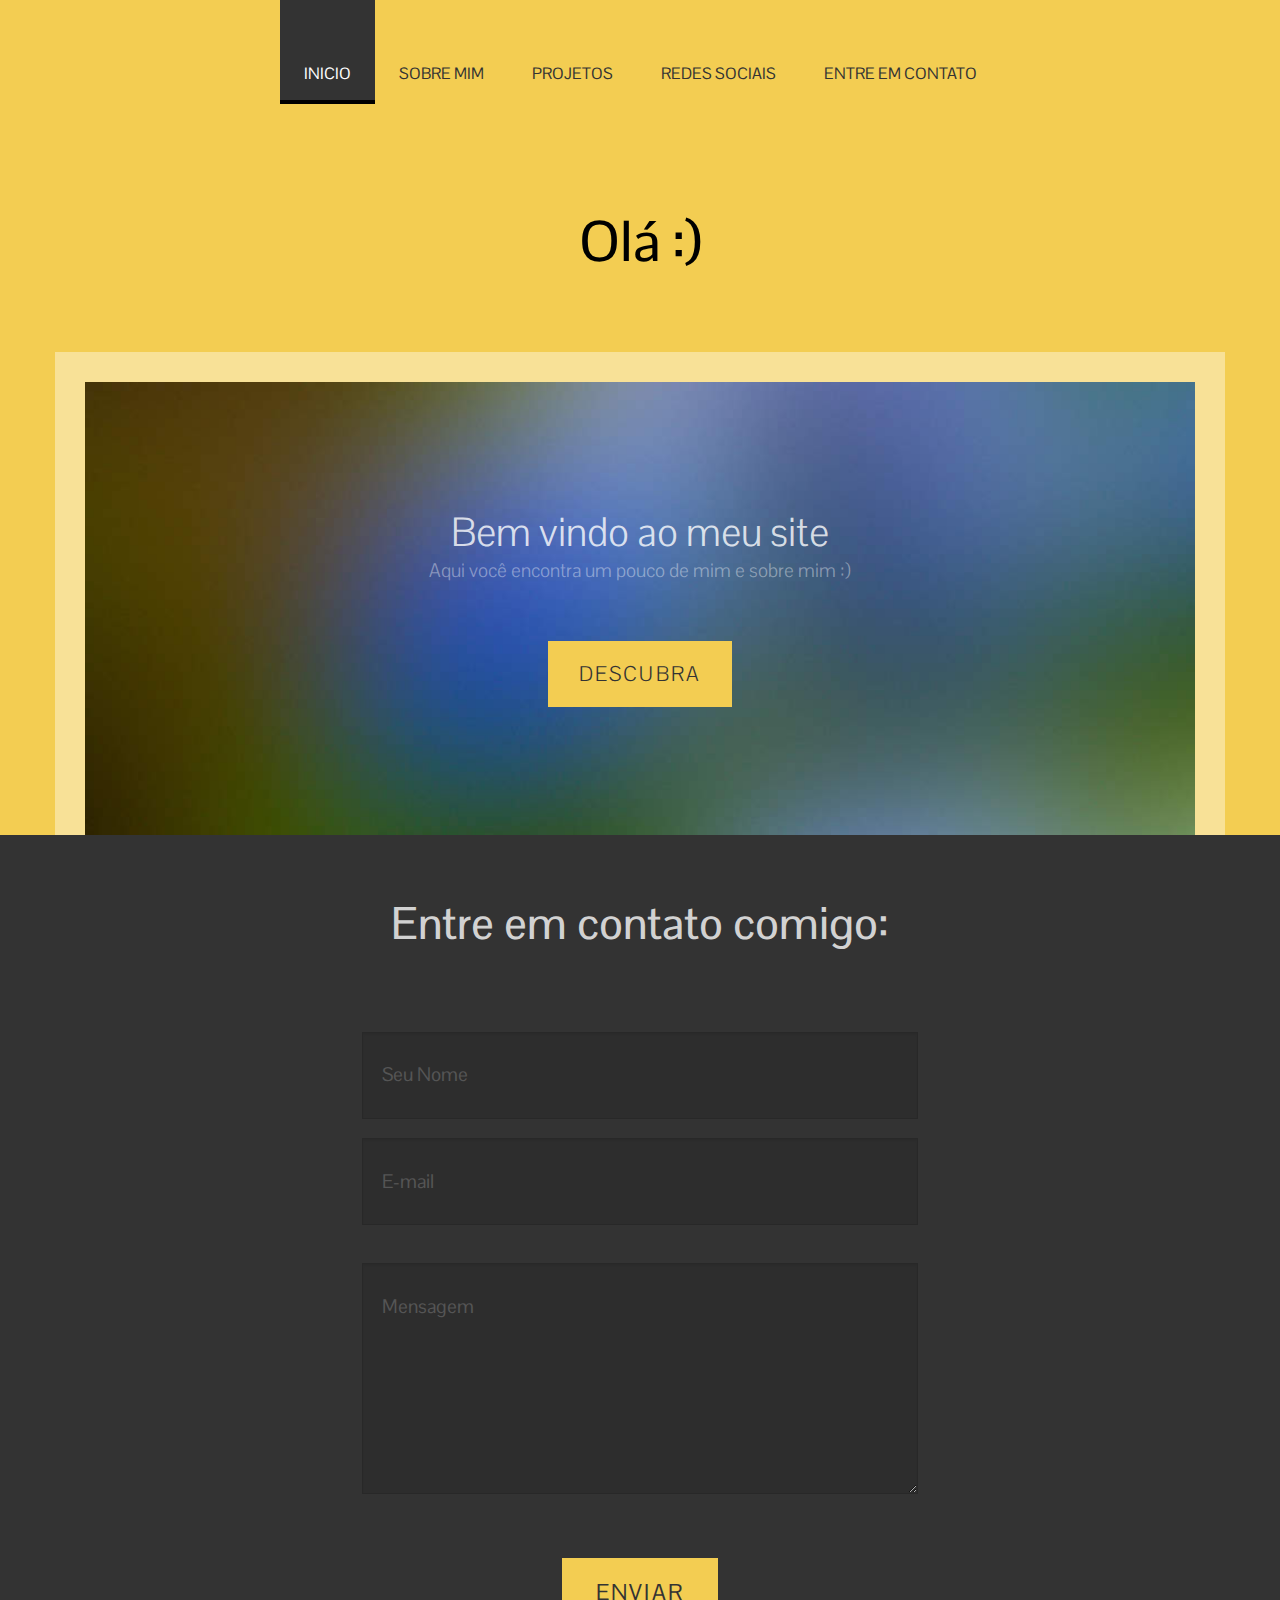
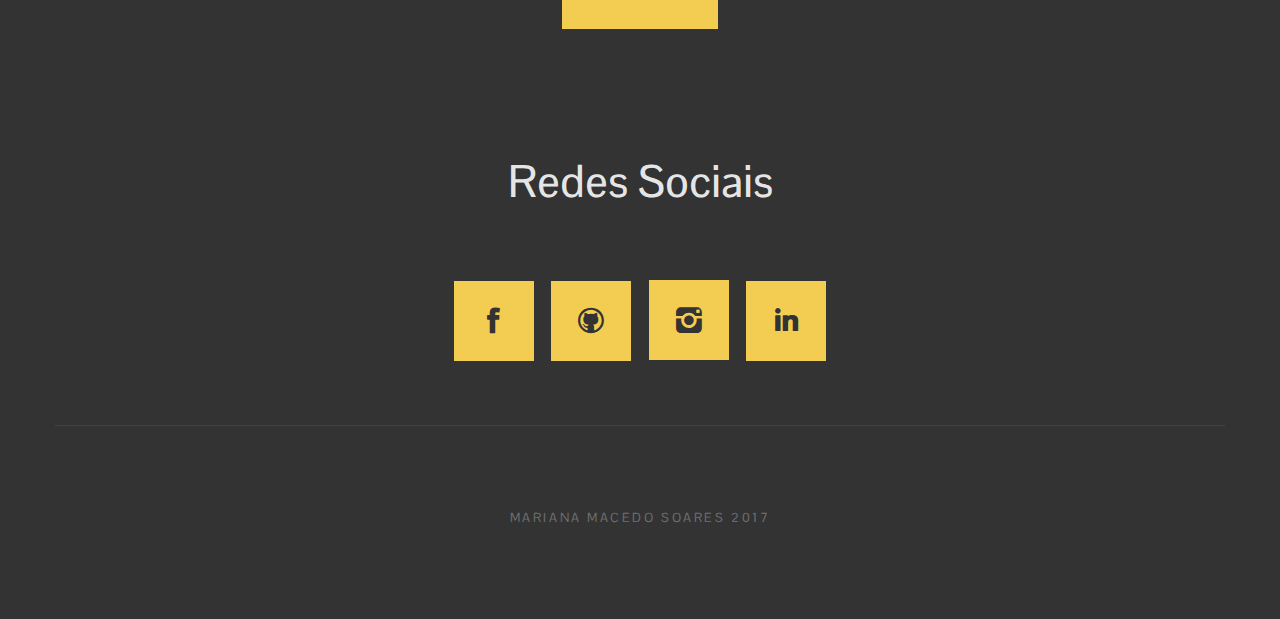
<file: index.html>
<!DOCTYPE html>

<html>
<head>
    <meta http-equiv="Content-Type" content="text/html; charset=utf-8" />
    <title>Site Mariana Macedo</title>
    <meta name="description" content="Site Pessoal" />
    <link href='http://fonts.googleapis.com/css?family=Pontano+Sans' rel='stylesheet' type='text/css' />
    <link href="bootstrap-3.3.7-dist/css/bootstrap.min.css" rel="stylesheet" type="text/css" />
    <link href="default.css" rel="stylesheet" type="text/css"/>
    <link href="fonts.css" rel="stylesheet" type="text/css" />
    <meta content="width=device-width,initial-scale=1" name="viewport" />

</head>
<body>
<div id="header-wrapper">
	<div id="header" class="container">
        <nav class="navbar navbar-default text-center navbar-inverse">
            
            <div class="navbar-header">
              <button type="button" class="navbar-toggle collapsed" data-toggle="collapse" data-target="#bs-example-navbar-collapse-1" aria-expanded="false">
                <span class="sr-only">Toggle navigation</span>
                <span class="icon-bar"></span>
                <span class="icon-bar"></span>
                <span class="icon-bar"></span>
              </button>
            </div>

            <div class="collapse navbar-collapse" id="bs-example-navbar-collapse-1">
              <ul class="nav navbar-nav centered-menu">
                <li class="active"><a href="index.html">Inicio</a></li>
                <li><a href="sobremim.html">Sobre Mim</a></li>
                <li><a href="projetos.html">Projetos</a></li>
                <li><a href="redessociais.html">Redes Sociais</a></li>
                <li><a href="contato.html">Entre em Contato</a></li>
              </ul>
            </div>
        </nav>
        
		<div id="logo">
			<h1>Olá :) </h1>
		</div>
	</div>
	<div id="banner" class="container">
		<div class="heading">
			<h2>Bem vindo ao meu site</h2>
			<p>Aqui você encontra um pouco de mim e sobre mim :) </p>
			<a href="sobremim.html" class="button">Descubra</a>
		</div>
	</div>

</div>

	<div id="newsletter" class="container">
		<div class="title">
			<h2>Entre em contato comigo:</h2>
			</div>
		<div class="content">
			<form method="post" action="#">
				<div class="row half">
					<div class="6u">
						<input type="text" class="text" name="name" placeholder="Seu Nome" />
					</div>
					<div class="6u">
						<input type="text" class="text" name="email" placeholder="E-mail" />
					</div>
				</div>
				<div class="row half">
					<div class="12u">
						<textarea name="message" placeholder="Mensagem"></textarea>
					</div>
				</div>
				<div class="row">
					<div class="12u"> <a href="sucesso.html" class="button">Enviar</a> </div>
				</div>
			</form>
		</div>
	</div>

<div id="wrapper4">
	<div id="footer" class="container">
		<div>
			<header class="title">
				<h2>Redes Sociais</h2>	 
            </header>
            <div class="row">
            </div>
			<ul class="contact">
				<li><a href="https://www.facebook.com/profile.php?id=100005053307221" class="icon icon-facebook" alt="Icone Facebook"></a></li>
                <li><a href="https://github.com/MarianaMacedo" class="icon icon-github"></a></li>
                <li><a href="https://www.instagram.com/okmariii/" class="icon icon-instagram"></a></li>
                <li><a href="https://www.linkedin.com/in/marianamsoares" class="icon icon-linkedin"></a></li>
			</ul>
		</div>
	</div>
</div>
<div id="copyright" class="container">
	<p>Mariana Macedo Soares 2017</p>
</div>
    
    <script type="text/javascript" src="jquery-3.2.1.min.js"></script>
    <script type="text/javascript" src="bootstrap.min.js"></script>
    
</body>
</html>
</file>
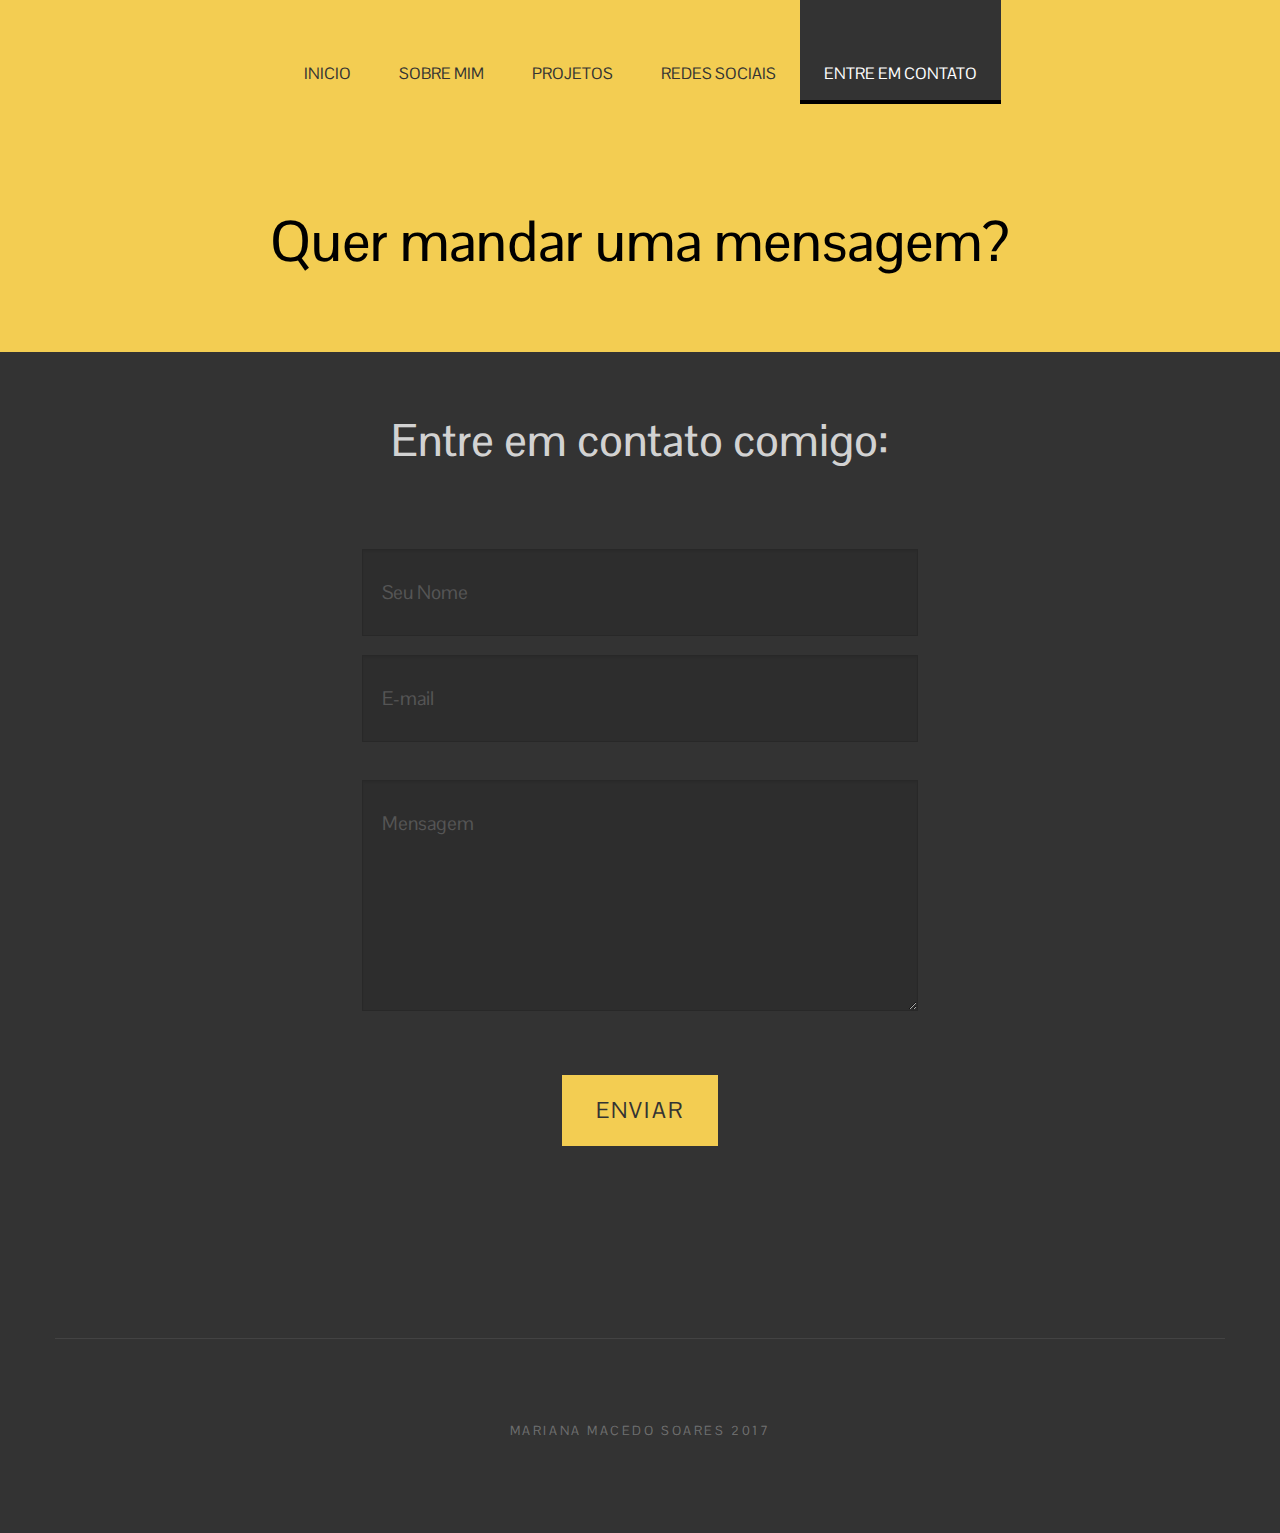
<file: contato.html>
<!DOCTYPE html>

<html>
<head>
    <meta http-equiv="Content-Type" content="text/html; charset=utf-8" />
    <title>Site Mariana Macedo</title>
    <meta name="description" content="Site Pessoal" />
    <link href='http://fonts.googleapis.com/css?family=Pontano+Sans' rel='stylesheet' type='text/css' />
    <link href="bootstrap-3.3.7-dist/css/bootstrap.min.css" rel="stylesheet" type="text/css" />
    <link href="default.css" rel="stylesheet" type="text/css"/>
    <link href="fonts.css" rel="stylesheet" type="text/css" />
    <meta content="width=device-width,initial-scale=1" name="viewport" />

</head>
<body>
<div id="header-wrapper">
	<div id="header" class="container">
		 <nav class="navbar navbar-default text-center navbar-inverse">

                <div class="navbar-header">
                  <button type="button" class="navbar-toggle collapsed" data-toggle="collapse" data-target="#bs-example-navbar-collapse-1" aria-expanded="false">
                    <span class="sr-only">Toggle navigation</span>
                    <span class="icon-bar"></span>
                    <span class="icon-bar"></span>
                    <span class="icon-bar"></span>
                  </button>
                </div>

                <div class="collapse navbar-collapse" id="bs-example-navbar-collapse-1">
                  <ul class="nav navbar-nav centered-menu">
                    <li><a href="index.html">Inicio</a></li>
                    <li><a href="sobremim.html">Sobre Mim</a></li>
                    <li><a href="projetos.html">Projetos</a></li>
                    <li><a href="redessociais.html">Redes Sociais</a></li>
                    <li class="active"><a href="contato.html">Entre em Contato</a></li>
                  </ul>
                </div>
            </nav>
		<div id="logo">
			<h1>Quer mandar uma mensagem?</h1>
		</div>
	</div>

</div>

	<div id="newsletter" class="container">
		<div class="title">
			<h2>Entre em contato comigo:</h2>
			</div>
		<div class="content">
			<form method="post" action="#">
				<div class="row half">
					<div class="6u">
						<input type="text" class="text" name="name" placeholder="Seu Nome" />
					</div>
					<div class="6u">
						<input type="text" class="text" name="email" placeholder="E-mail" />
					</div>
				</div>
				<div class="row half">
					<div class="12u">
						<textarea name="message" placeholder="Mensagem"></textarea>
					</div>
				</div>
				<div class="row">
					<div class="12u"> <a href="sucesso.html" class="button">Enviar</a> </div>
				</div>
			</form>
		</div>
	</div>

<div id="wrapper4">
	<div id="footer" class="container">
		
	</div>
</div>
<div id="copyright" class="container">
	<p>Mariana Macedo Soares 2017</p>
</div>
    
     <script type="text/javascript" src="jquery-3.2.1.min.js"></script>
    <script type="text/javascript" src="bootstrap.min.js"></script>
    
</body>
</html>
</file>
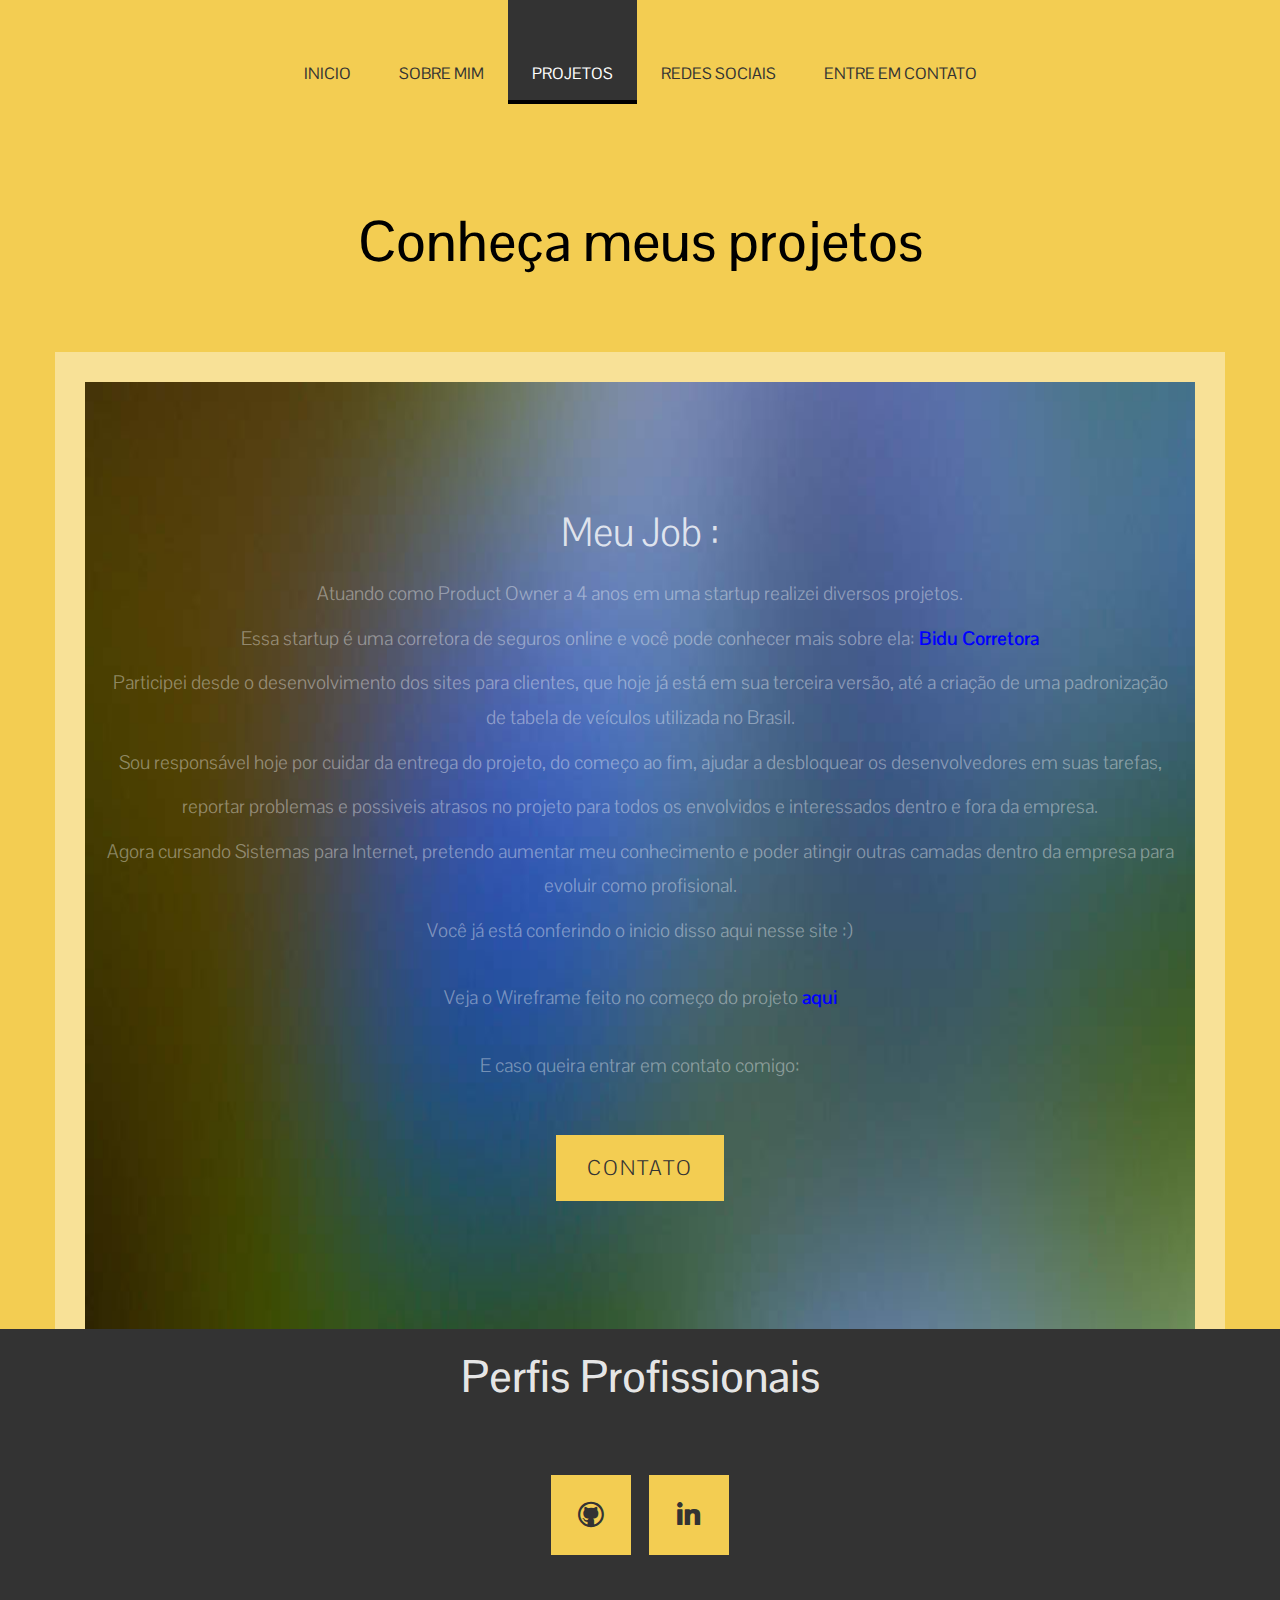
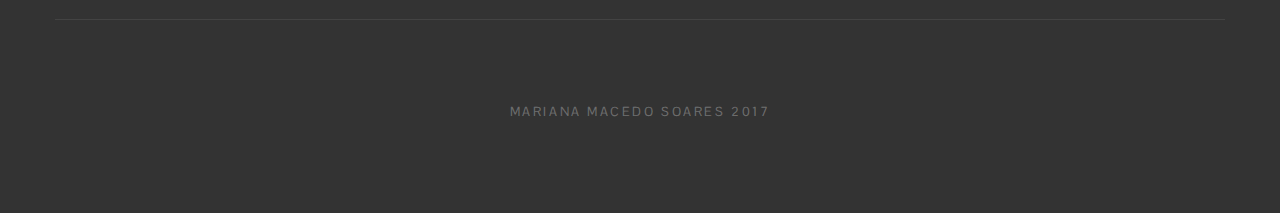
<file: projetos.html>
<!DOCTYPE html>

<html>
<head>
    <meta http-equiv="Content-Type" content="text/html; charset=utf-8" />
    <title>Site Mariana Macedo</title>
    <meta name="description" content="Site Pessoal" />
    <link href='http://fonts.googleapis.com/css?family=Pontano+Sans' rel='stylesheet' type='text/css' />
    <link href="bootstrap-3.3.7-dist/css/bootstrap.min.css" rel="stylesheet" type="text/css" />
    <link href="default.css" rel="stylesheet" type="text/css"/>
    <link href="fonts.css" rel="stylesheet" type="text/css" />
    <meta content="width=device-width,initial-scale=1" name="viewport" />

</head>
<body>
<div id="header-wrapper">
	<div id="header" class="container">
		 <nav class="navbar navbar-default text-center navbar-inverse">

                <div class="navbar-header">
                  <button type="button" class="navbar-toggle collapsed" data-toggle="collapse" data-target="#bs-example-navbar-collapse-1" aria-expanded="false">
                    <span class="sr-only">Toggle navigation</span>
                    <span class="icon-bar"></span>
                    <span class="icon-bar"></span>
                    <span class="icon-bar"></span>
                  </button>
                </div>

                <div class="collapse navbar-collapse" id="bs-example-navbar-collapse-1">
                  <ul class="nav navbar-nav centered-menu">
                    <li><a href="index.html">Inicio</a></li>
                    <li><a href="sobremim.html">Sobre Mim</a></li>
                    <li class="active"><a href="projetos.html">Projetos</a></li>
                    <li><a href="redessociais.html">Redes Sociais</a></li>
                    <li><a href="contato.html">Entre em Contato</a></li>
                  </ul>
                </div>
            </nav>
        
		<div id="logo">
			<h1> Conheça meus projetos</h1>
		</div>
	</div>
	<div id="banner" class="container">
		<div class="heading">
			<h2>Meu Job : </h2>
            <br>
            <p> Atuando como Product Owner a 4 anos em uma startup realizei diversos projetos.</p>
            <p> Essa startup é uma corretora de seguros online e você pode conhecer mais sobre ela: <a href="www.bidu.com.br"> <strong>Bidu Corretora </strong></a> 
            </p>
            <p> Participei desde o desenvolvimento dos sites para clientes, que hoje já está em sua terceira versão, até a criação de uma padronização de tabela de veículos utilizada no Brasil.</p>
            <p> Sou responsável hoje por cuidar da entrega do projeto, do começo ao fim, ajudar a desbloquear os desenvolvedores em suas tarefas,</p>
            <p> reportar problemas e possiveis atrasos no projeto para todos os envolvidos e interessados dentro e fora da empresa.</p>
            <p> Agora cursando Sistemas para Internet, pretendo aumentar meu conhecimento e poder atingir outras camadas dentro da empresa para evoluir como profisional. </p>
            <p> Você já está conferindo o inicio disso aqui nesse site :)  </p>
            <br>
            <p> Veja o Wireframe feito no começo do projeto <a href="wireframe.html"> <strong> aqui </strong></a></p>
            <br>
            <p> E caso queira entrar em contato comigo:</p>
			<a href="contato.html" class="button">Contato</a>
		</div>
	</div>

</div>


<div id="wrapper4">
	<div id="footer" class="container">
		<div>
			<header class="title">
                <br>
				<h2>Perfis Profissionais</h2>
				 </header>
			<ul class="contact">
                <li><a href="https://github.com/MarianaMacedo" class="icon icon-github" alt="Icone GitHub"></a></li>
                <li><a href="https://www.linkedin.com/in/marianamsoares" class="icon icon-linkedin" alt="Icone Linkdin"></a></li>
			</ul>
		</div>
	</div>
</div>
<div id="copyright" class="container">
	<p>Mariana Macedo Soares 2017</p>
</div>
    
    <script type="text/javascript" src="jquery-3.2.1.min.js"></script>
    <script type="text/javascript" src="bootstrap.min.js"></script>
    
</body>
</html>
</file>
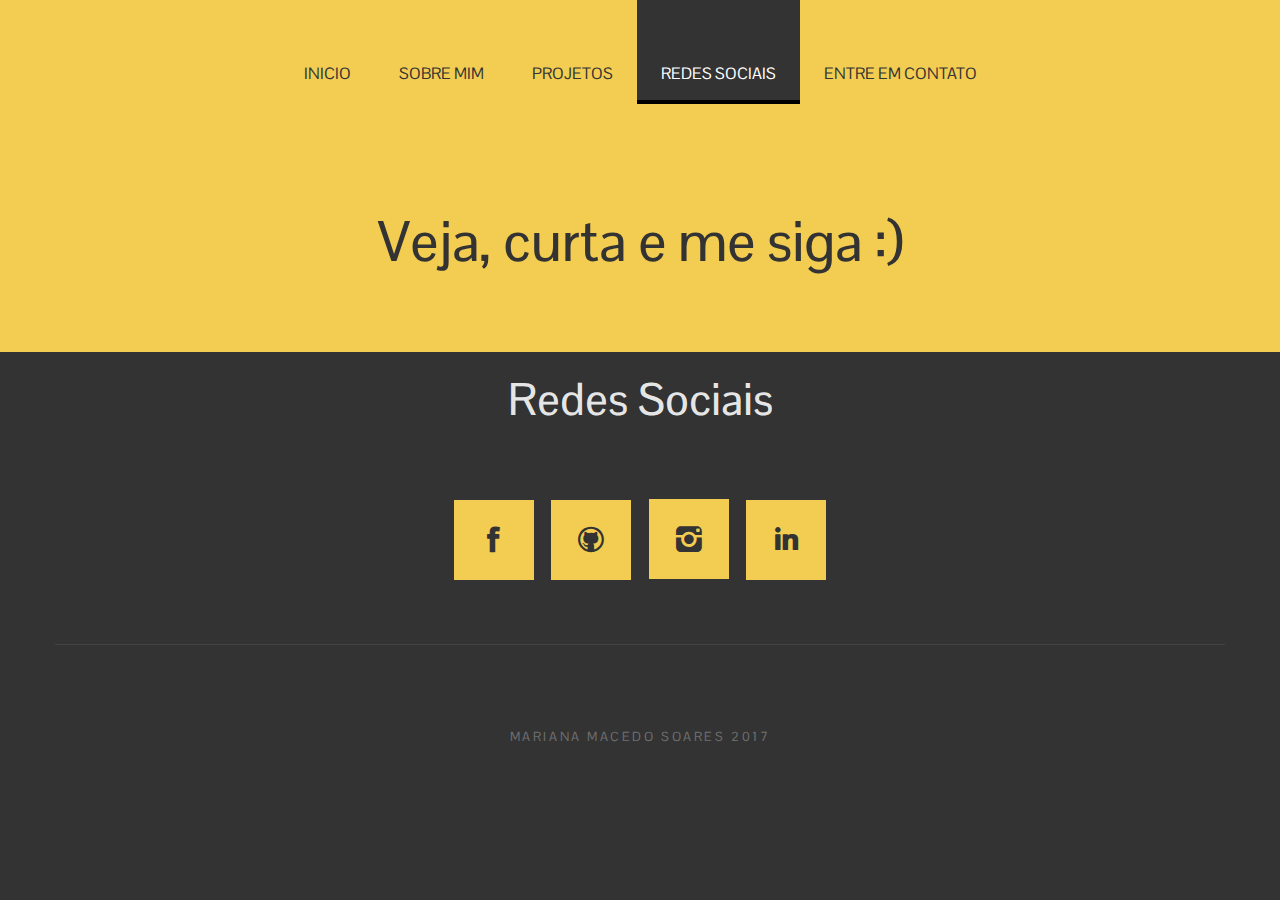
<file: redessociais.html>
<!DOCTYPE html>

<html>
<head>
    <meta http-equiv="Content-Type" content="text/html; charset=utf-8" />
    <title>Site Mariana Macedo</title>
    <meta name="description" content="Site Pessoal" />
    <link href='http://fonts.googleapis.com/css?family=Pontano+Sans' rel='stylesheet' type='text/css' />
    <link href="bootstrap-3.3.7-dist/css/bootstrap.min.css" rel="stylesheet" type="text/css" />
    <link href="default.css" rel="stylesheet" type="text/css"/>
    <link href="fonts.css" rel="stylesheet" type="text/css" />
    <meta content="width=device-width,initial-scale=1" name="viewport" />

</head>
<body>
<div id="header-wrapper">
	<div id="header" class="container">
		 <nav class="navbar navbar-default text-center navbar-inverse">

                <div class="navbar-header">
                  <button type="button" class="navbar-toggle collapsed" data-toggle="collapse" data-target="#bs-example-navbar-collapse-1" aria-expanded="false">
                    <span class="sr-only">Toggle navigation</span>
                    <span class="icon-bar"></span>
                    <span class="icon-bar"></span>
                    <span class="icon-bar"></span>
                  </button>
                </div>

                <div class="collapse navbar-collapse" id="bs-example-navbar-collapse-1">
                  <ul class="nav navbar-nav centered-menu">
                    <li><a href="index.html">Inicio</a></li>
                    <li><a href="sobremim.html">Sobre Mim</a></li>
                    <li><a href="projetos.html">Projetos</a></li>
                    <li class="active"><a href="redessociais.html">Redes Sociais</a></li>
                    <li><a href="contato.html">Entre em Contato</a></li>
                  </ul>
                </div>
            </nav>
		<div id="logo">
			<h1><a href="#"> Veja, curta e me siga :) </a></h1>
		</div>
	</div>
	

</div>

<div id="wrapper4">
	<div id="footer" class="container">
		<div>
			<header class="title">
                <br>
				<h2>Redes Sociais</h2>
				 </header>
			<ul class="contact">
				<li><a href="https://www.facebook.com/profile.php?id=100005053307221" class="icon icon-facebook" alt="Icone Facebook"></a></li>
                <li><a href="https://github.com/MarianaMacedo" class="icon icon-github"></a></li>
                <li><a href="https://www.instagram.com/okmariii/" class="icon icon-instagram"></a></li>
                <li><a href="https://www.linkedin.com/in/marianamsoares" class="icon icon-linkedin"></a></li>
			</ul>
		</div>
	</div>
</div>
<div id="copyright" class="container">
	<p>Mariana Macedo Soares 2017</p>
</div>
    
     <script type="text/javascript" src="jquery-3.2.1.min.js"></script>
    <script type="text/javascript" src="bootstrap.min.js"></script>
    
</body>
</html>
</file>
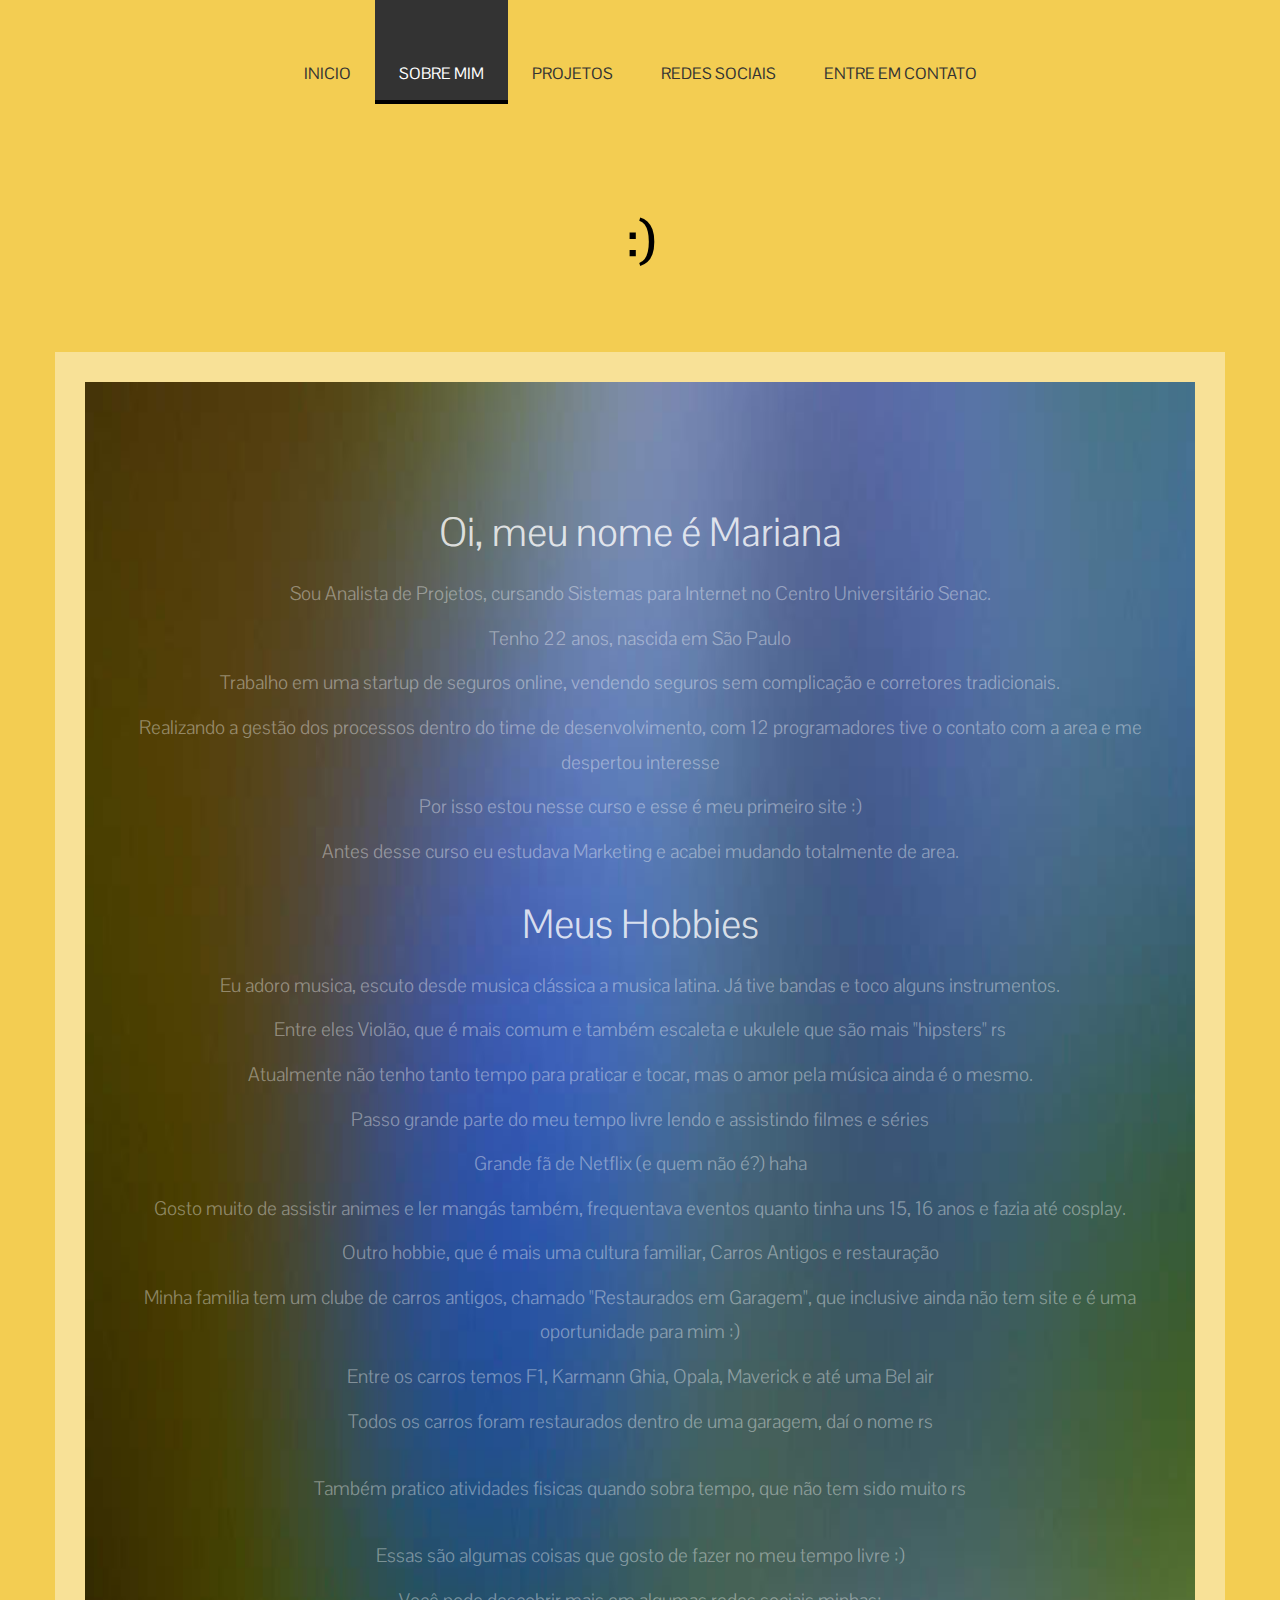
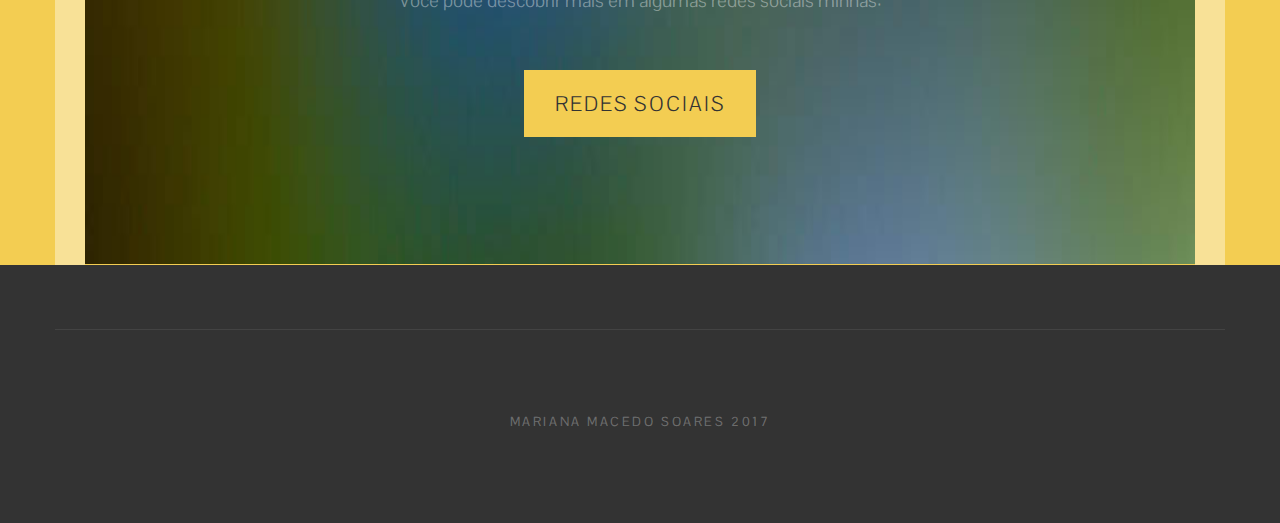
<file: sobremim.html>
<!DOCTYPE html>

<html>
<head>
    <meta http-equiv="Content-Type" content="text/html; charset=utf-8" />
    <title>Site Mariana Macedo</title>
    <meta name="description" content="Site Pessoal" />
    <link href='http://fonts.googleapis.com/css?family=Pontano+Sans' rel='stylesheet' type='text/css' />
    <link href="bootstrap-3.3.7-dist/css/bootstrap.min.css" rel="stylesheet" type="text/css" />
    <link href="default.css" rel="stylesheet" type="text/css"/>
    <link href="fonts.css" rel="stylesheet" type="text/css" />
    <meta content="width=device-width,initial-scale=1" name="viewport" />   

</head>
<body>
<div id="header-wrapper">
	<div id="header" class="container">
        <nav class="navbar navbar-default text-center navbar-inverse">

                <div class="navbar-header">
                  <button type="button" class="navbar-toggle collapsed" data-toggle="collapse" data-target="#bs-example-navbar-collapse-1" aria-expanded="false">
                    <span class="sr-only">Toggle navigation</span>
                    <span class="icon-bar"></span>
                    <span class="icon-bar"></span>
                    <span class="icon-bar"></span>
                  </button>
                </div>

                <div class="collapse navbar-collapse" id="bs-example-navbar-collapse-1">
                  <ul class="nav navbar-nav centered-menu">
                    <li><a href="index.html">Inicio</a></li>
                    <li class="active"><a href="sobremim.html">Sobre Mim</a></li>
                    <li><a href="projetos.html">Projetos</a></li>
                    <li><a href="redessociais.html">Redes Sociais</a></li>
                    <li><a href="contato.html">Entre em Contato</a></li>
                  </ul>
                </div>
            </nav>
		<div id="logo">
            <h1> :) </h1>
			
		</div>
	</div>
	<div id="banner" class="container">
		<div class="heading">
			<h2>Oi, meu nome é Mariana</h2>
            <br>
			<p>Sou Analista de Projetos, cursando Sistemas para Internet no Centro Universitário Senac.</p>
             <p>Tenho 22 anos, nascida em São Paulo</p>
            <p>Trabalho em uma startup de seguros online, vendendo seguros sem complicação e corretores tradicionais.</p>
             <p>Realizando a gestão dos processos dentro do time de desenvolvimento, com 12 programadores tive o contato com a area e me despertou interesse</p>
            <p>Por isso estou nesse curso e esse é meu primeiro site :) </p>
             <p>Antes desse curso eu estudava Marketing e acabei mudando totalmente de area.</p>
            <br>
            <h2> Meus Hobbies </h2>
            <br>
            <p>Eu adoro musica, escuto desde musica clássica a musica latina. Já tive bandas e toco alguns instrumentos.</p>
             <p>Entre eles Violão, que é mais comum e também escaleta e ukulele que são mais "hipsters" rs</p>
            <p>Atualmente não tenho tanto tempo para praticar e tocar, mas o amor pela música ainda é o mesmo.</p>
             <p>Passo grande parte do meu tempo livre lendo e assistindo filmes e séries</p>
            <p>Grande fã de Netflix (e quem não é?) haha</p>
             <p>Gosto muito de assistir animes e ler mangás também, frequentava eventos quanto tinha uns 15, 16 anos e fazia até cosplay.</p>
            <p>Outro hobbie, que é mais uma cultura familiar, Carros Antigos e restauração</p>
             <p>Minha familia tem um clube de carros antigos, chamado "Restaurados em Garagem", que inclusive ainda não tem site e é uma oportunidade para mim :) </p>
            <p>Entre os carros temos F1, Karmann Ghia, Opala, Maverick e até uma Bel air</p>
            <p>Todos os carros foram restaurados dentro de uma garagem, daí o nome rs</p>
            <br>
            <p>Também pratico atividades fisicas quando sobra tempo, que não tem sido muito rs</p>
            <br>
            <p>Essas são algumas coisas que gosto de fazer no meu tempo livre :) </p>
            <p> Você pode descobrir mais em algumas redes sociais minhas: </p>
			<a href="redessociais.html" class="button">Redes Sociais</a>
		</div>
	</div>

</div>

<div id="wrapper4">
	<div id="footer" class="container">
	</div>
</div>
<div id="copyright" class="container">
	<p>Mariana Macedo Soares 2017</p>
</div>
    
    <script type="text/javascript" src="jquery-3.2.1.min.js"></script>
    <script type="text/javascript" src="bootstrap.min.js"></script>
    
</body>
</html>
</file>
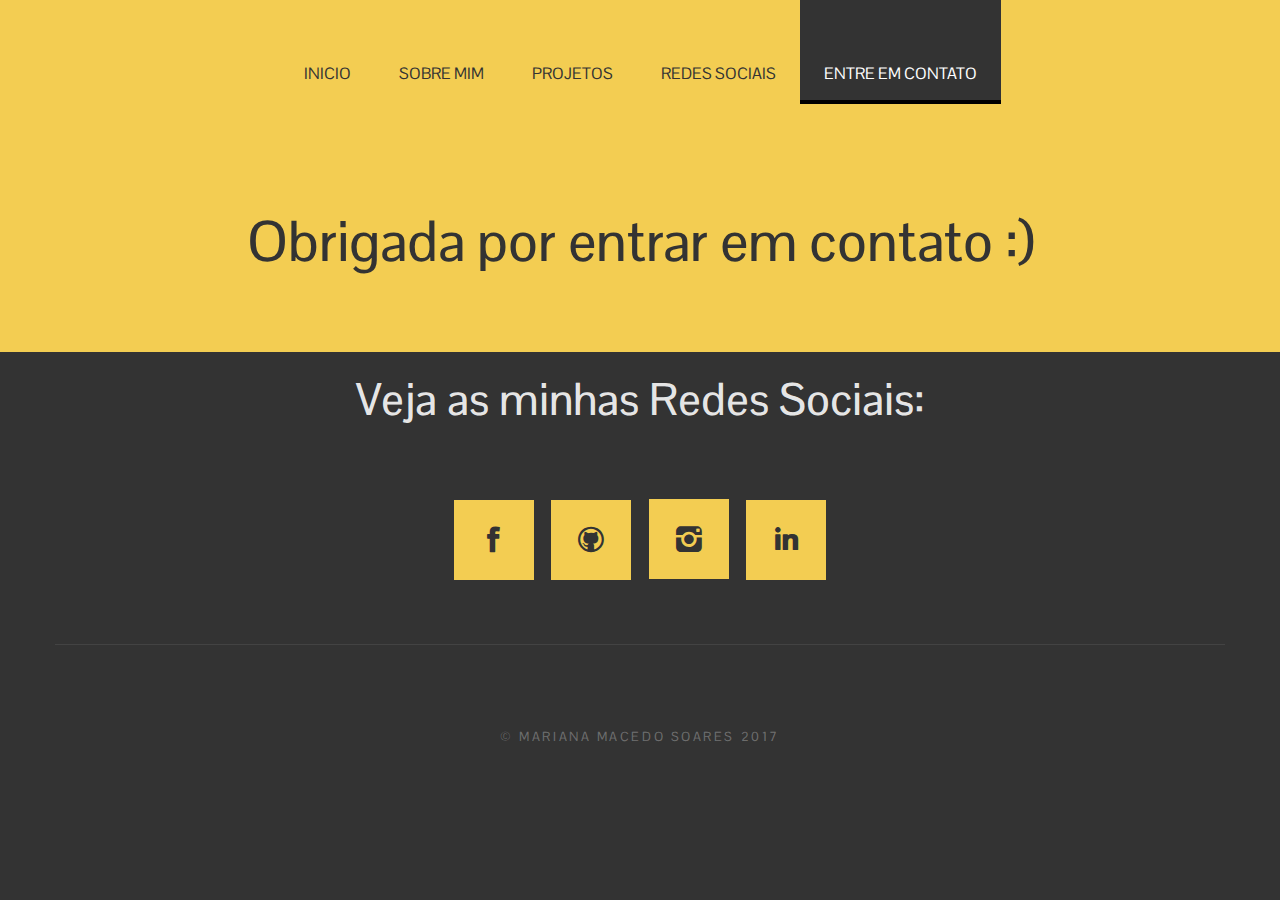
<file: sucesso.html>
<!DOCTYPE html>

<html>
<head>
    <meta http-equiv="Content-Type" content="text/html; charset=utf-8" />
    <title>Site Mariana Macedo</title>
    <meta name="description" content="Site Pessoal" />
    <link href='http://fonts.googleapis.com/css?family=Pontano+Sans' rel='stylesheet' type='text/css' />
    <link href="bootstrap-3.3.7-dist/css/bootstrap.min.css" rel="stylesheet" type="text/css" />
    <link href="default.css" rel="stylesheet" type="text/css"/>
    <link href="fonts.css" rel="stylesheet" type="text/css" />
    <meta content="width=device-width,initial-scale=1" name="viewport" />

</head>
<body>
<div id="header-wrapper">
	<div id="header" class="container">
		 <nav class="navbar navbar-default text-center navbar-inverse">

                <div class="navbar-header">
                  <button type="button" class="navbar-toggle collapsed" data-toggle="collapse" data-target="#bs-example-navbar-collapse-1" aria-expanded="false">
                    <span class="sr-only">Toggle navigation</span>
                    <span class="icon-bar"></span>
                    <span class="icon-bar"></span>
                    <span class="icon-bar"></span>
                  </button>
                </div>

                <div class="collapse navbar-collapse" id="bs-example-navbar-collapse-1">
                  <ul class="nav navbar-nav centered-menu">
                    <li><a href="index.html">Inicio</a></li>
                    <li><a href="sobremim.html">Sobre Mim</a></li>
                    <li><a href="projetos.html">Projetos</a></li>
                    <li><a href="redessociais.html">Redes Sociais</a></li>
                    <li  class="active"><a href="contato.html">Entre em Contato</a></li>
                  </ul>
                </div>
            </nav>
		<div id="logo">
			<h1><a href="#"> Obrigada por entrar em contato :) </a></h1>
		</div>
	</div>
	

</div>

<div id="wrapper4">
	<div id="footer" class="container">
		<div>
			<header class="title">
                <br>
				<h2>Veja as minhas Redes Sociais:</h2>
				 </header>
			<ul class="contact">
				<li><a href="https://www.facebook.com/profile.php?id=100005053307221" class="icon icon-facebook" alt="Icone Facebook"></a></li>
                <li><a href="https://github.com/MarianaMacedo" class="icon icon-github"></a></li>
                <li><a href="https://www.instagram.com/okmariii/" class="icon icon-instagram"></a></li>
                <li><a href="https://www.linkedin.com/in/marianamsoares" class="icon icon-linkedin"></a></li>
			</ul>
		</div>
	</div>
</div>
<div id="copyright" class="container">
	<p>&copy; Mariana Macedo Soares 2017</p>
</div>
    
     <script type="text/javascript" src="jquery-3.2.1.min.js"></script>
    <script type="text/javascript" src="bootstrap.min.js"></script>
    
</body>
</html>
</file>
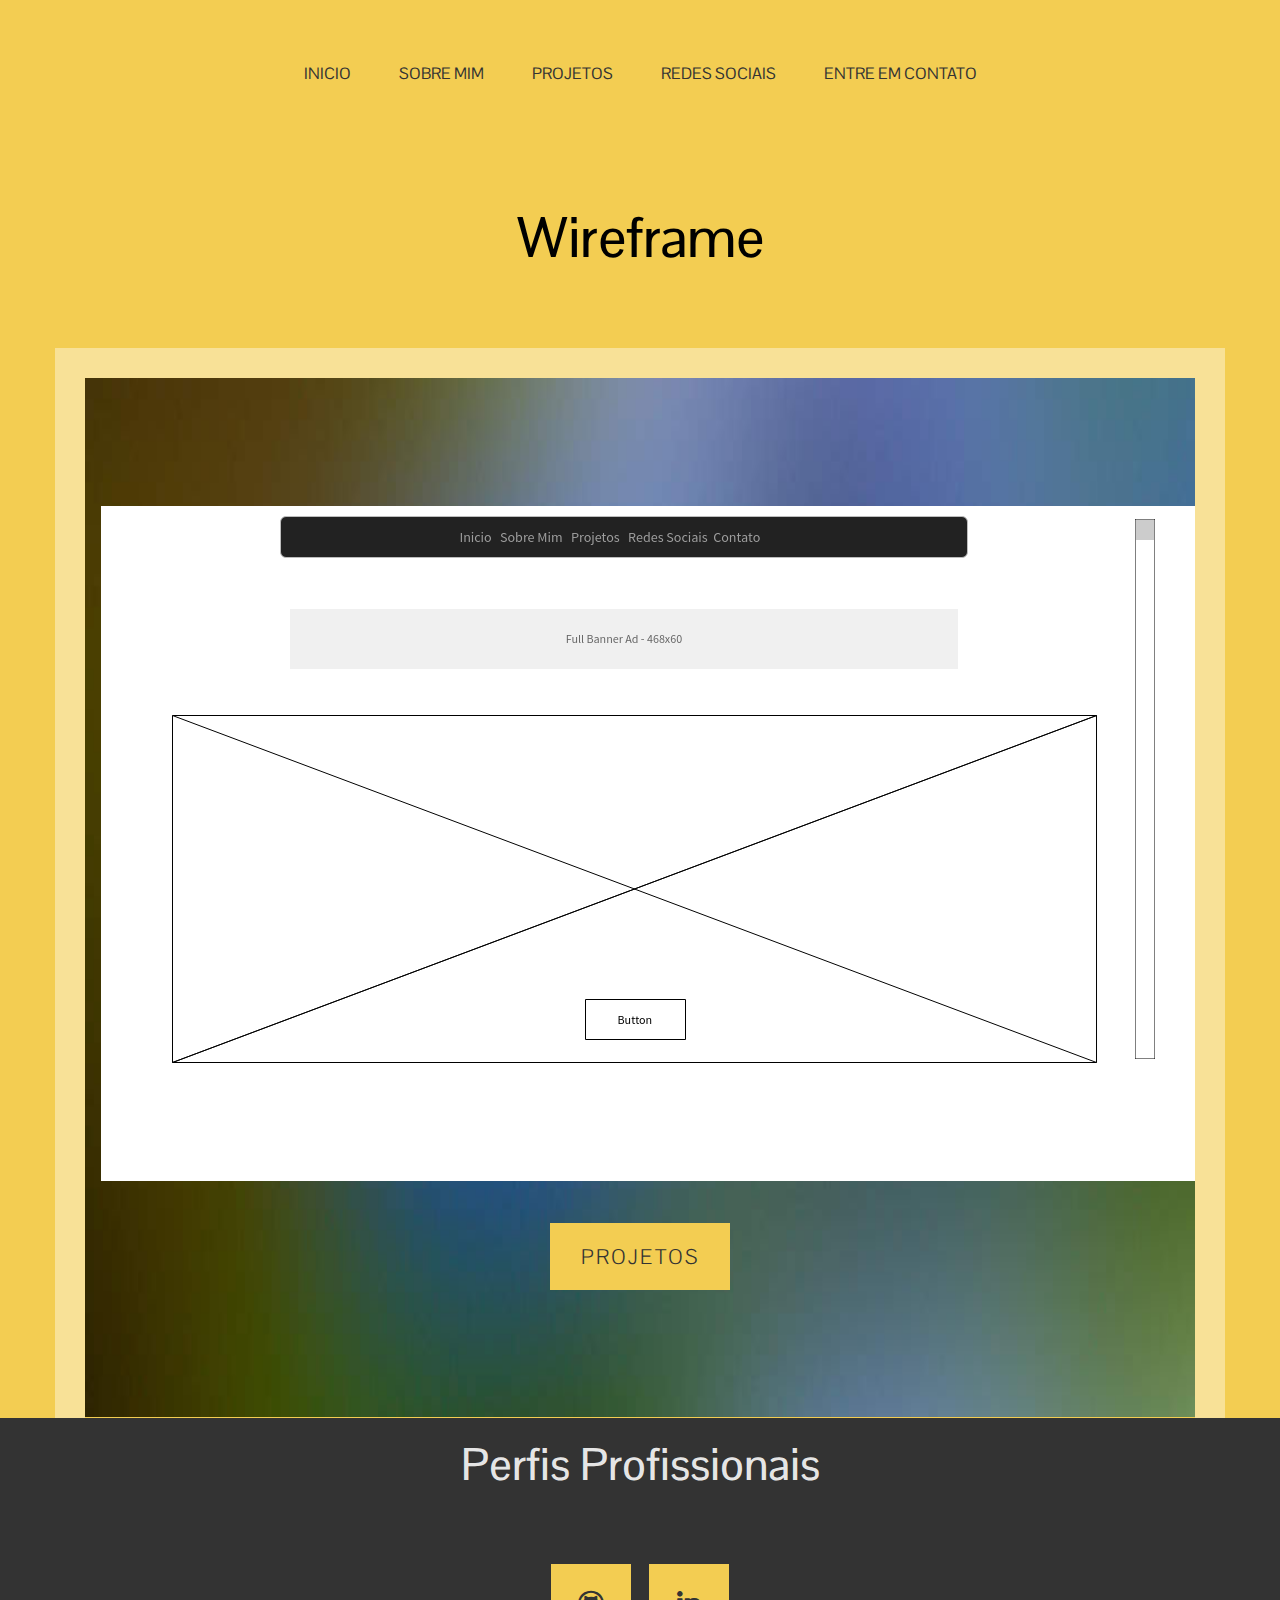
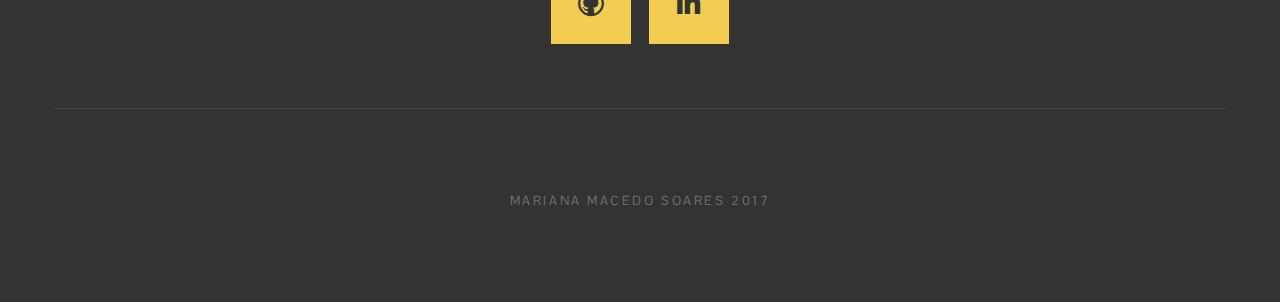
<file: wireframe.html>
<!DOCTYPE html>

<html>
<head>
    <meta http-equiv="Content-Type" content="text/html; charset=utf-8" />
    <title>Site Mariana Macedo</title>
    <meta name="description" content="Site Pessoal" />
    <link href='http://fonts.googleapis.com/css?family=Pontano+Sans' rel='stylesheet' type='text/css' />
    <link href="bootstrap-3.3.7-dist/css/bootstrap.min.css" rel="stylesheet" type="text/css" />
    <link href="default.css" rel="stylesheet" type="text/css"/>
    <link href="fonts.css" rel="stylesheet" type="text/css" />
    <meta content="width=device-width,initial-scale=1" name="viewport" />

</head>
<body>
<div id="header-wrapper">
	<div id="header" class="container">
        <nav class="navbar navbar-default text-center navbar-inverse">
            
            <div class="navbar-header">
              <button type="button" class="navbar-toggle collapsed" data-toggle="collapse" data-target="#bs-example-navbar-collapse-1" aria-expanded="false">
                <span class="sr-only">Toggle navigation</span>
                <span class="icon-bar"></span>
                <span class="icon-bar"></span>
                <span class="icon-bar"></span>
              </button>
            </div>

            <div class="collapse navbar-collapse" id="bs-example-navbar-collapse-1">
              <ul class="nav navbar-nav centered-menu">
                <li><a href="index.html">Inicio</a></li>
                <li><a href="sobremim.html">Sobre Mim</a></li>
                <li><a href="projetos.html">Projetos</a></li>
                <li><a href="redessociais.html">Redes Sociais</a></li>
                <li><a href="contato.html">Entre em Contato</a></li>
              </ul>
            </div>
        </nav>
        
		<div id="logo">
			<h1> Wireframe</h1>
		</div>
	</div>
	<div id="banner" class="container">
		<div class="heading">
			<img src="images/wireframe.png" alt="wireframe desse site">
			<a href="projetos.html" class="button">Projetos</a>
		</div>
	</div>

</div>

<div id="wrapper4">
	<div id="footer" class="container">
		<div>
			<header class="title">
                <br>
				<h2>Perfis Profissionais</h2>	 
            </header>
            <div class="row">
            </div>
			<ul class="contact">
                <li><a href="https://github.com/MarianaMacedo" class="icon icon-github"></a></li>
                <li><a href="https://www.linkedin.com/in/marianamsoares" class="icon icon-linkedin"></a></li>
			</ul>
		</div>
	</div>
</div>
<div id="copyright" class="container">
	<p>Mariana Macedo Soares 2017</p>
</div>
    
    <script type="text/javascript" src="jquery-3.2.1.min.js"></script>
    <script type="text/javascript" src="bootstrap.min.js"></script>
    
</body>
</html>
</file>
<file: default.css>
html, body
	{
		height: 100%;
	}
	
	body
	{
		margin: 0px;
		padding: 0px;
		background: #333;
		font-family: 'Pontano Sans', sans-serif;
		font-size: 12pt;
		color: #000000;
	}
	
	
	h1, h2, h3
	{
		margin: 0;
		padding: 0;
		font-size: 300;
	}
	
	p, ol, ul
	{
		margin-top: 0;
	}
	
	ol, ul
	{
		padding: 0;
		list-style: none;
	}
	
	p
	{
		line-height: 180%;
	}
	
	strong
	{
	}
	
	a
	{
		color: #0000FF;
	}
	
	a:hover
	{
		text-decoration: none;
	}
	

	.container
	{
		margin: 0px auto;
	}
	

		form
		{
		}
		
			form label
			{
				display: block;
				text-align: left;
				margin-bottom: 0.5em;
			}
			
			form .button
			{
				font-size: 1.4em;
			}
		
			form input.text,
			form select,
			form textarea
			{
				position: relative;
				-webkit-appearance: none;
				display: block;
				border: 0;
				background: #fff;
				background: rgba(0,0,0,0.1);
				width: 100%;
				margin: 1em 0em;
				padding: 1.50em 1em;
				box-shadow: inset 0 0.1em 0.1em 0 rgba(0,0,0,0.05);
				border: solid 1px rgba(0,0,0,0.10);
				-moz-transition: all 0.35s ease-in-out;
				-webkit-transition: all 0.35s ease-in-out;
				-o-transition: all 0.35s ease-in-out;
				-ms-transition: all 0.35s ease-in-out;
				transition: all 0.35s ease-in-out;
				font-family: 'Pontano Sans', sans-serif;
				font-size: 1.2em;
				outline: none;
			}

				form input.text:hover,
				form select:hover,
				form textarea:hover
				{
				}

				form input.text:focus,
				form select:focus,
				form textarea:focus
				{
					box-shadow: 0 0 2px 1px #E0E0E0;
					background: #fff;
				}
				
				form textarea
				{
					min-height: 12em;
				}

				form .formerize-placeholder
				{
					color: #555 !important;
				}

				form ::-webkit-input-placeholder
				{
					color: #555 !important;
				}

				form :-moz-placeholder
				{
					color: #555 !important;
				}

				form ::-moz-placeholder
				{
					color: #555 !important;
				}

				form :-ms-input-placeholder
				{
					color: #555 !important;
				}

				form ::-moz-focus-inner
				{
					border: 0;
				}




/*********************************************************************************/
/* Social Icon Styles                                                            */
/*********************************************************************************/

	ul.contact
	{
		margin: 0;
		padding: 2em 0em 0em 0em;
		list-style: none;
	}
	
	ul.contact li
	{
		display: inline-block;
		padding: 0em 0.30em;
		font-size: 1.5em;
	}
	
	ul.contact li span
	{
		display: none;
		margin: 0;
		padding: 0;
	}
	
	ul.contact li a
	{
		color: #FFF;
	}
	
	ul.contact li a:before
	{
		display: inline-block;
		background: #F3CD52;
		width: 80px;
		height: 80px;
		line-height: 80px;
		text-align: center;
		color: #333;      
        margin-top: 10px;
	}
	

/*********************************************************************************/
/* Button Style                                                                  */
/*********************************************************************************/

	.button
	{
		display: inline-block;
		margin-top: 2em;
		padding: 0.70em 1.5em 0.70em 1.5em;
		background: #F3CD52;
		letter-spacing: 0.10em;
		line-height: 1.8em;
		text-decoration: none;
		text-transform: uppercase;
		font-size: 1em;
		color: #333;
	}
	
	.button:before
	{
		display: inline-block;
		background: #8DCB89;
		margin-right: 1em;
		width: 40px;
		height: 40px;
		line-height: 40px;
		border-radius: 20px;
		text-align: center;
		color: #272925;
	}
	
	.button-small
	{
		padding: 0.9em 2em;
		background: #67128F;
		border-radius: 5px;
		line-height: 1.8em;
		font-size: 1em;
	}
		
/*********************************************************************************/
/* Heading Titles                                                                */
/*********************************************************************************/

	.title
	{
		margin-bottom: 2em;
	}
	
	.title h2
	{
		font-size: 2.8em;
		color: rgba(255,255,255,0.9);
	}
	
	.title .byline
	{
		letter-spacing: 0.15em;
		text-transform: uppercase;
		font-weight: 400;
		font-size: 1.1em;
		color: #6F6F6F;
	}

/*********************************************************************************/
/* Header                                                                        */
/*********************************************************************************/

	#header-wrapper
	{
		overflow: hidden;
		background: #F3CD52;
	}

	#header
	{
		overflow: hidden;
	}

/*********************************************************************************/
/* Logo                                                                          */
/*********************************************************************************/

	#logo
	{
		padding: 5em 0em;
		text-align: center;
	}
	
	#logo h1
	{
		font-size: 3.5em;
	}
	
	#logo a
	{
		text-decoration: none;
		color: #333;
	}
	
	#logo span
	{
		letter-spacing: 0.10em;
		text-transform: uppercase;
		font-size: 0.90em;
		color: rgba(0,0,0,0.5);
	}

	#logo span a
	{
		color: rgba(0,0,0,0.8);
	}
	
	


/*********************************************************************************/
/* Banner                                                                        */
/*********************************************************************************/

	#banner
	{
		overflow: hidden;

	}
	
	#banner .heading
	{
		text-align: center;
		font-weight: 300;
	}

	#banner .heading h2
	{
		display: block;
		font-weight: 300;
		font-size: 2.5em;
		color: rgba(255,255,255,.8);
	}
	
	#banner .heading p
	{
		font-size: 1.2em;
		color: rgba(255,255,255,.4);
	}
	
	#banner 
	{
		overflow: hidden;
		padding: 8em 1em;
		border-top: 30px solid rgba(255,255,255,.4);
		border-left: 30px solid rgba(255,255,255,.4);
		border-right: 30px solid rgba(255,255,255,.4);
		background: url(images/img02.jpg) no-repeat;
		background-size: 100% 100%;
	}
	
	#banner img
	{
	}
	
	#banner .button
	{
		background: #F3CD52;
		font-size: 1.3em;
		color: #333;
	}

/*********************************************************************************/
/* Wrapper                                                                       */
/*********************************************************************************/

	#wrapper1
	{
		background: #242422;
	}

	#wrapper2
	{
	}

	#wrapper3
	{
		overflow: hidden;
		padding: 0em 0em 6em 0em;
	}
	
	#wrapper4
	{
		overflow: hidden;
		padding: 0em 0em 4em 0em;
	}

/*********************************************************************************/
/* Welcome                                                                       */
/*********************************************************************************/

	#welcome
	{
		overflow: hidden;
		width: 1000px;
		border-top: 1px solid rgba(255,255,255,.2);
		padding: 8em 100px 0em 100px;
		text-align: center;
		color: rgba(255,255,255,0.5);
	}
	
	#welcome .title
	{
	}
	
	#welcome .content
	{
		padding: 0em 8em;
	}
	
	#welcome .title h2
	{
		color: rgba(255,255,255,0.8);
	}
	
	#welcome a,
	#welcome strong
	{
		color: rgba(255,255,255,0.8);
	}

/*********************************************************************************/
/* Footer                                                                        */
/*********************************************************************************/

	#footer
	{
		text-align: center;
        width: 100%;
	}

	
	#footer .title span
	{
		color: rgba(255,255,255,0.4);
	}

/*********************************************************************************/
/* Copyright                                                                     */
/*********************************************************************************/

	#copyright
	{
		overflow: hidden;
		padding: 5em 0em;
		border-top: 1px solid rgba(255,255,255,0.08);
	}
	
	#copyright p
	{
		letter-spacing: 0.20em;
		text-align: center;
		text-transform: uppercase;
		font-size: 0.80em;
		color: rgba(255,255,255,0.3);
	}
	
	#copyright a
	{
		text-decoration: none;
		color: rgba(255,255,255,0.6);
	}

/*********************************************************************************/
/* Newsletter                                                                    */
/*********************************************************************************/

	#newsletter
	{
		overflow: hidden;
		padding: 4em 0em 8em 0em;
		text-align: center;
	}
	
	#newsletter .title
	{
		margin-bottom: 4em;
	}
	
	#newsletter .title h2
	{
		color: rgba(255,255,255,0.8);
	}
	
	#newsletter .content
	{
		width: 45%;
		margin: 0px auto;
	}
	





.navbar-default, .navbar-default .navbar-collapse, .navbar-default .navbar-form {
    background-color: transparent;
    border:none;
}


@media (min-width: 768px) { 
    .navbar-default a {
        padding: 4em 1.5em 1em 1.5em!important;
    }
    .navbar-default li.active a{
        border-bottom: 4px solid #000;
    }
}

@media (max-width: 768px) {
    .navbar-nav {
        width: 100%;
    }
    
    .navbar-default a {
        border-bottom: 1px solid #333;
    }
}

.navbar-default a {
    text-transform: uppercase;
    color: #333!important;
}

.navbar-default li.active a{
    color: #fff !important;
    background: #333!important;
   
}


.centered-menu {
    float: none;
    display: inline-block;
    margin: auto;
}
</file>
<file: fonts.css>
@charset 'UTF-8';

@font-face
{
	font-family: 'FontAwesome';
	src: url('fonts/fontawesome-webfont.eot?v=3.0.1');
	src: url('fonts/fontawesome-webfont.eot?#iefix&v=3.0.1') format('embedded-opentype'),
	     url('fonts/fontawesome-webfont.woff?v=3.0.1') format('woff'),
	     url('fonts/fontawesome-webfont.ttf?v=3.0.1') format('truetype'),
	     url('fonts/fontawesome-webfont.svg#FontAwesome') format('svg');
	font-weight: normal;
	font-style: normal;
}

@font-face
{
	font-family: 'Font-Awesome-Social';
	src: url('fonts/fontawesome-social-webfont.eot');
	src: url('fonts/fontawesome-social-webfont.eot?#iefix') format('embedded-opentype'),
	     url('fonts/fontawesome-social-webfont.woff') format('woff'),
		 url('fonts/fontawesome-social-webfont.ttf') format('truetype'),
		 url('fonts/fontawesome-social-webfont.svg#Font-Awesome-More') format('svg');
	font-weight: normal;
	font-style: normal;
}

/*********************************************************************************/
/* Icons                                                                         */
/*********************************************************************************/

	/*
		Powered by:
		
		Font Awesome (http://fortawesome.github.com/Font-Awesome/)
		Font Awesome More (http://gregoryloucas.github.com/Font-Awesome-More/)
	*/

	.icon
	{
		text-decoration: none;
	}

		.icon:before
		{
			font-size: 1.25em;
			text-decoration: none;
			font-family: FontAwesome;
			font-weight: normal;
			font-style: normal;
			-webkit-text-rendering: optimizeLegibility;
			-moz-text-rendering: optimizeLegibility;
			-ms-text-rendering: optimizeLegibility;
			-o-text-rendering: optimizeLegibility;
			text-rendering: optimizeLegibility;
			-webkit-font-smoothing: antialiased;
			-moz-font-smoothing: antialiased;
			-ms-font-smoothing: antialiased;
			-o-font-smoothing: antialiased;
			font-smoothing: antialiased;
			-webkit-font-feature-settings: "liga" 1, "dlig" 1;
			-moz-font-feature-settings: "liga=1, dlig=1";
			-ms-font-feature-settings: "liga" 1, "dlig" 1;
			-o-font-feature-settings: "liga" 1, "dlig" 1;
			font-feature-settings: "liga" 1, "dlig" 1;
		}

		.icon-glass:before                { content: "\f000"; }
		.icon-music:before                { content: "\f001"; }
		.icon-search:before               { content: "\f002"; }
		.icon-envelope:before             { content: "\f003"; }
		.icon-heart:before                { content: "\f004"; }
		.icon-star:before                 { content: "\f005"; }
		.icon-star-empty:before           { content: "\f006"; }
		.icon-user:before                 { content: "\f007"; }
		.icon-film:before                 { content: "\f008"; }
		.icon-th-large:before             { content: "\f009"; }
		.icon-th:before                   { content: "\f00a"; }
		.icon-th-list:before              { content: "\f00b"; }
		.icon-ok:before                   { content: "\f00c"; }
		.icon-remove:before               { content: "\f00d"; }
		.icon-zoom-in:before              { content: "\f00e"; }

		.icon-zoom-out:before             { content: "\f010"; }
		.icon-off:before                  { content: "\f011"; }
		.icon-signal:before               { content: "\f012"; }
		.icon-cog:before                  { content: "\f013"; }
		.icon-trash:before                { content: "\f014"; }
		.icon-home:before                 { content: "\f015"; }
		.icon-file:before                 { content: "\f016"; }
		.icon-time:before                 { content: "\f017"; }
		.icon-road:before                 { content: "\f018"; }
		.icon-download-alt:before         { content: "\f019"; }
		.icon-download:before             { content: "\f01a"; }
		.icon-upload:before               { content: "\f01b"; }
		.icon-inbox:before                { content: "\f01c"; }
		.icon-play-circle:before          { content: "\f01d"; }
		.icon-repeat:before               { content: "\f01e"; }

		/* \f020 doesn't work in Safari. all shifted one down */
		.icon-refresh:before              { content: "\f021"; }
		.icon-list-alt:before             { content: "\f022"; }
		.icon-lock:before                 { content: "\f023"; }
		.icon-flag:before                 { content: "\f024"; }
		.icon-headphones:before           { content: "\f025"; }
		.icon-volume-off:before           { content: "\f026"; }
		.icon-volume-down:before          { content: "\f027"; }
		.icon-volume-up:before            { content: "\f028"; }
		.icon-qrcode:before               { content: "\f029"; }
		.icon-barcode:before              { content: "\f02a"; }
		.icon-tag:before                  { content: "\f02b"; }
		.icon-tags:before                 { content: "\f02c"; }
		.icon-book:before                 { content: "\f02d"; }
		.icon-bookmark:before             { content: "\f02e"; }
		.icon-print:before                { content: "\f02f"; }

		.icon-camera:before               { content: "\f030"; }
		.icon-font:before                 { content: "\f031"; }
		.icon-bold:before                 { content: "\f032"; }
		.icon-italic:before               { content: "\f033"; }
		.icon-text-height:before          { content: "\f034"; }
		.icon-text-width:before           { content: "\f035"; }
		.icon-align-left:before           { content: "\f036"; }
		.icon-align-center:before         { content: "\f037"; }
		.icon-align-right:before          { content: "\f038"; }
		.icon-align-justify:before        { content: "\f039"; }
		.icon-list:before                 { content: "\f03a"; }
		.icon-indent-left:before          { content: "\f03b"; }
		.icon-indent-right:before         { content: "\f03c"; }
		.icon-facetime-video:before       { content: "\f03d"; }
		.icon-picture:before              { content: "\f03e"; }

		.icon-pencil:before               { content: "\f040"; }
		.icon-map-marker:before           { content: "\f041"; }
		.icon-adjust:before               { content: "\f042"; }
		.icon-tint:before                 { content: "\f043"; }
		.icon-edit:before                 { content: "\f044"; }
		.icon-share:before                { content: "\f045"; }
		.icon-check:before                { content: "\f046"; }
		.icon-move:before                 { content: "\f047"; }
		.icon-step-backward:before        { content: "\f048"; }
		.icon-fast-backward:before        { content: "\f049"; }
		.icon-backward:before             { content: "\f04a"; }
		.icon-play:before                 { content: "\f04b"; }
		.icon-pause:before                { content: "\f04c"; }
		.icon-stop:before                 { content: "\f04d"; }
		.icon-forward:before              { content: "\f04e"; }

		.icon-fast-forward:before         { content: "\f050"; }
		.icon-step-forward:before         { content: "\f051"; }
		.icon-eject:before                { content: "\f052"; }
		.icon-chevron-left:before         { content: "\f053"; }
		.icon-chevron-right:before        { content: "\f054"; }
		.icon-plus-sign:before            { content: "\f055"; }
		.icon-minus-sign:before           { content: "\f056"; }
		.icon-remove-sign:before          { content: "\f057"; }
		.icon-ok-sign:before              { content: "\f058"; }
		.icon-question-sign:before        { content: "\f059"; }
		.icon-info-sign:before            { content: "\f05a"; }
		.icon-screenshot:before           { content: "\f05b"; }
		.icon-remove-circle:before        { content: "\f05c"; }
		.icon-ok-circle:before            { content: "\f05d"; }
		.icon-ban-circle:before           { content: "\f05e"; }

		.icon-arrow-left:before           { content: "\f060"; }
		.icon-arrow-right:before          { content: "\f061"; }
		.icon-arrow-up:before             { content: "\f062"; }
		.icon-arrow-down:before           { content: "\f063"; }
		.icon-share-alt:before            { content: "\f064"; }
		.icon-resize-full:before          { content: "\f065"; }
		.icon-resize-small:before         { content: "\f066"; }
		.icon-plus:before                 { content: "\f067"; }
		.icon-minus:before                { content: "\f068"; }
		.icon-asterisk:before             { content: "\f069"; }
		.icon-exclamation-sign:before     { content: "\f06a"; }
		.icon-gift:before                 { content: "\f06b"; }
		.icon-leaf:before                 { content: "\f06c"; }
		.icon-fire:before                 { content: "\f06d"; }
		.icon-eye-open:before             { content: "\f06e"; }

		.icon-eye-close:before            { content: "\f070"; }
		.icon-warning-sign:before         { content: "\f071"; }
		.icon-plane:before                { content: "\f072"; }
		.icon-calendar:before             { content: "\f073"; }
		.icon-random:before               { content: "\f074"; }
		.icon-comment:before              { content: "\f075"; }
		.icon-magnet:before               { content: "\f076"; }
		.icon-chevron-up:before           { content: "\f077"; }
		.icon-chevron-down:before         { content: "\f078"; }
		.icon-retweet:before              { content: "\f079"; }
		.icon-shopping-cart:before        { content: "\f07a"; }
		.icon-folder-close:before         { content: "\f07b"; }
		.icon-folder-open:before          { content: "\f07c"; }
		.icon-resize-vertical:before      { content: "\f07d"; }
		.icon-resize-horizontal:before    { content: "\f07e"; }

		.icon-bar-chart:before            { content: "\f080"; }
		.icon-twitter-sign:before         { content: "\f081"; }
		.icon-facebook-sign:before        { content: "\f082"; }
		.icon-camera-retro:before         { content: "\f083"; }
		.icon-key:before                  { content: "\f084"; }
		.icon-cogs:before                 { content: "\f085"; }
		.icon-comments:before             { content: "\f086"; }
		.icon-thumbs-up:before            { content: "\f087"; }
		.icon-thumbs-down:before          { content: "\f088"; }
		.icon-star-half:before            { content: "\f089"; }
		.icon-heart-empty:before          { content: "\f08a"; }
		.icon-signout:before              { content: "\f08b"; }
		.icon-linkedin-sign:before        { content: "\f08c"; }
		.icon-pushpin:before              { content: "\f08d"; }
		.icon-external-link:before        { content: "\f08e"; }

		.icon-signin:before               { content: "\f090"; }
		.icon-trophy:before               { content: "\f091"; }
		.icon-github-sign:before          { content: "\f092"; }
		.icon-upload-alt:before           { content: "\f093"; }
		.icon-lemon:before                { content: "\f094"; }
		.icon-phone:before                { content: "\f095"; }
		.icon-check-empty:before          { content: "\f096"; }
		.icon-bookmark-empty:before       { content: "\f097"; }
		.icon-phone-sign:before           { content: "\f098"; }
		.icon-twitter:before              { content: "\f099"; }
		.icon-facebook:before             { content: "\f09a"; }
		.icon-github:before               { content: "\f09b"; }
		.icon-unlock:before               { content: "\f09c"; }
		.icon-credit-card:before          { content: "\f09d"; }
		.icon-rss:before                  { content: "\f09e"; }

		.icon-hdd:before                  { content: "\f0a0"; }
		.icon-bullhorn:before             { content: "\f0a1"; }
		.icon-bell:before                 { content: "\f0a2"; }
		.icon-certificate:before          { content: "\f0a3"; }
		.icon-hand-right:before           { content: "\f0a4"; }
		.icon-hand-left:before            { content: "\f0a5"; }
		.icon-hand-up:before              { content: "\f0a6"; }
		.icon-hand-down:before            { content: "\f0a7"; }
		.icon-circle-arrow-left:before    { content: "\f0a8"; }
		.icon-circle-arrow-right:before   { content: "\f0a9"; }
		.icon-circle-arrow-up:before      { content: "\f0aa"; }
		.icon-circle-arrow-down:before    { content: "\f0ab"; }
		.icon-globe:before                { content: "\f0ac"; }
		.icon-wrench:before               { content: "\f0ad"; }
		.icon-tasks:before                { content: "\f0ae"; }

		.icon-filter:before               { content: "\f0b0"; }
		.icon-briefcase:before            { content: "\f0b1"; }
		.icon-fullscreen:before           { content: "\f0b2"; }

		.icon-group:before                { content: "\f0c0"; }
		.icon-link:before                 { content: "\f0c1"; }
		.icon-cloud:before                { content: "\f0c2"; }
		.icon-beaker:before               { content: "\f0c3"; }
		.icon-cut:before                  { content: "\f0c4"; }
		.icon-copy:before                 { content: "\f0c5"; }
		.icon-paper-clip:before           { content: "\f0c6"; }
		.icon-save:before                 { content: "\f0c7"; }
		.icon-sign-blank:before           { content: "\f0c8"; }
		.icon-reorder:before              { content: "\f0c9"; }
		.icon-list-ul:before              { content: "\f0ca"; }
		.icon-list-ol:before              { content: "\f0cb"; }
		.icon-strikethrough:before        { content: "\f0cc"; }
		.icon-underline:before            { content: "\f0cd"; }
		.icon-table:before                { content: "\f0ce"; }

		.icon-magic:before                { content: "\f0d0"; }
		.icon-truck:before                { content: "\f0d1"; }
		.icon-pinterest:before            { content: "\f0d2"; }
		.icon-pinterest-sign:before       { content: "\f0d3"; }
		.icon-google-plus-sign:before     { content: "\f0d4"; }
		.icon-google-plus:before          { content: "\f0d5"; }
		.icon-money:before                { content: "\f0d6"; }
		.icon-caret-down:before           { content: "\f0d7"; }
		.icon-caret-up:before             { content: "\f0d8"; }
		.icon-caret-left:before           { content: "\f0d9"; }
		.icon-caret-right:before          { content: "\f0da"; }
		.icon-columns:before              { content: "\f0db"; }
		.icon-sort:before                 { content: "\f0dc"; }
		.icon-sort-down:before            { content: "\f0dd"; }
		.icon-sort-up:before              { content: "\f0de"; }

		.icon-envelope-alt:before         { content: "\f0e0"; }
		.icon-linkedin:before             { content: "\f0e1"; }
		.icon-undo:before                 { content: "\f0e2"; }
		.icon-legal:before                { content: "\f0e3"; }
		.icon-dashboard:before            { content: "\f0e4"; }
		.icon-comment-alt:before          { content: "\f0e5"; }
		.icon-comments-alt:before         { content: "\f0e6"; }
		.icon-bolt:before                 { content: "\f0e7"; }
		.icon-sitemap:before              { content: "\f0e8"; }
		.icon-umbrella:before             { content: "\f0e9"; }
		.icon-paste:before                { content: "\f0ea"; }
		.icon-lightbulb:before            { content: "\f0eb"; }
		.icon-exchange:before             { content: "\f0ec"; }
		.icon-cloud-download:before       { content: "\f0ed"; }
		.icon-cloud-upload:before         { content: "\f0ee"; }

		.icon-user-md:before              { content: "\f0f0"; }
		.icon-stethoscope:before          { content: "\f0f1"; }
		.icon-suitcase:before             { content: "\f0f2"; }
		.icon-bell-alt:before             { content: "\f0f3"; }
		.icon-coffee:before               { content: "\f0f4"; }
		.icon-food:before                 { content: "\f0f5"; }
		.icon-file-alt:before             { content: "\f0f6"; }
		.icon-building:before             { content: "\f0f7"; }
		.icon-hospital:before             { content: "\f0f8"; }
		.icon-ambulance:before            { content: "\f0f9"; }
		.icon-medkit:before               { content: "\f0fa"; }
		.icon-fighter-jet:before          { content: "\f0fb"; }
		.icon-beer:before                 { content: "\f0fc"; }
		.icon-h-sign:before               { content: "\f0fd"; }
		.icon-plus-sign-alt:before        { content: "\f0fe"; }

		.icon-double-angle-left:before    { content: "\f100"; }
		.icon-double-angle-right:before   { content: "\f101"; }
		.icon-double-angle-up:before      { content: "\f102"; }
		.icon-double-angle-down:before    { content: "\f103"; }
		.icon-angle-left:before           { content: "\f104"; }
		.icon-angle-right:before          { content: "\f105"; }
		.icon-angle-up:before             { content: "\f106"; }
		.icon-angle-down:before           { content: "\f107"; }
		.icon-desktop:before              { content: "\f108"; }
		.icon-laptop:before               { content: "\f109"; }
		.icon-tablet:before               { content: "\f10a"; }
		.icon-mobile-phone:before         { content: "\f10b"; }
		.icon-circle-blank:before         { content: "\f10c"; }
		.icon-quote-left:before           { content: "\f10d"; }
		.icon-quote-right:before          { content: "\f10e"; }

		.icon-spinner:before              { content: "\f110"; }
		.icon-circle:before               { content: "\f111"; }
		.icon-reply:before                { content: "\f112"; }
		.icon-github-alt:before           { content: "\f113"; }
		.icon-folder-close-alt:before     { content: "\f114"; }
		.icon-folder-open-alt:before      { content: "\f115"; }

		.icon-blogger-sign:before,.icon-blogger:before,.icon-delicious:before,.icon-dribbble-sign:before,.icon-dribbble:before,.icon-dropbox:before,.icon-drupal:before,.icon-evernote-sign:before,.icon-evernote:before,.icon-flickr-sign:before,.icon-flickr:before,.icon-forrst-sign:before,.icon-forrst:before,.icon-foursquare-sign:before,.icon-foursquare:before,.icon-git-fork:before,.icon-hacker-news:before,.icon-instagram:before,.icon-lastfm-sign:before,.icon-lastfm:before,.icon-paypal:before,.icon-picasa-sign:before,.icon-picasa:before,.icon-reddit:before,.icon-share-this-sign:before,.icon-share-this:before,.icon-skype:before,.icon-soundcloud:before,.icon-spotify:before,.icon-stack-overflow:before,.icon-tumblr-sign:before,.icon-tumblr:before,.icon-vimeo-sign:before,.icon-vimeo:before,.icon-wordpress-sign:before,.icon-wordpress:before,.icon-yelp-sign:before,.icon-yelp:before,.icon-youtube-sign:before,.icon-youtube:before              {font-family:'Font-Awesome-Social'; }

		.icon-dropbox:before              { content: "\f300"; }
		.icon-drupal:before               { content: "\f301"; }
		.icon-git-fork:before             { content: "\f302"; }
		.icon-instagram:before            { content: "\f303"; }
		.icon-share-this-sign:before      { content: "\f304"; }
		.icon-share-this:before           { content: "\f305"; }
		.icon-foursquare-sign:before      { content: "\f306"; }
		.icon-foursquare:before           { content: "\f307"; }
		.icon-hacker-news:before          { content: "\f308"; }
		.icon-skype:before                { content: "\f309"; }
		.icon-spotify:before              { content: "\f30a"; }
		.icon-soundcloud:before           { content: "\f30b"; }
		.icon-paypal:before               { content: "\f30c"; }
		.icon-youtube-sign:before         { content: "\f30d"; }
		.icon-youtube:before              { content: "\f30e"; }
		.icon-reddit:before               { content: "\f30f"; }
		.icon-blogger-sign:before         { content: "\f310"; }
		.icon-blogger:before              { content: "\f311"; }
		.icon-dribbble-sign:before        { content: "\f312"; }
		.icon-dribbble:before             { content: "\f313"; }
		.icon-evernote-sign:before        { content: "\f314"; }
		.icon-evernote:before             { content: "\f315"; }
		.icon-flickr-sign:before          { content: "\f316"; }
		.icon-flickr:before               { content: "\f317"; }
		.icon-forrst-sign:before          { content: "\f318"; }
		.icon-forrst:before               { content: "\f319"; }
		.icon-delicious:before            { content: "\f31a"; }
		.icon-lastfm-sign:before          { content: "\f31b"; }
		.icon-lastfm:before               { content: "\f31c"; }
		.icon-picasa-sign:before          { content: "\f31d"; }
		.icon-picasa:before               { content: "\f31e"; }
		.icon-stack-overflow:before       { content: "\f320"; }
		.icon-tumblr-sign:before          { content: "\f321"; }
		.icon-tumblr:before               { content: "\f322"; }
		.icon-vimeo-sign:before           { content: "\f323"; }
		.icon-vimeo:before                { content: "\f324"; }
		.icon-wordpress-sign:before       { content: "\f325"; }
		.icon-wordpress:before            { content: "\f326"; }
		.icon-yelp-sign:before            { content: "\f327"; }
		.icon-yelp:before                 { content: "\f328"; }
		.icon-cloud-upload:before		  { content: "\f0ee"; }
		.icon-cloud-download:before		  { content: "\f0ed"; }
</file>
